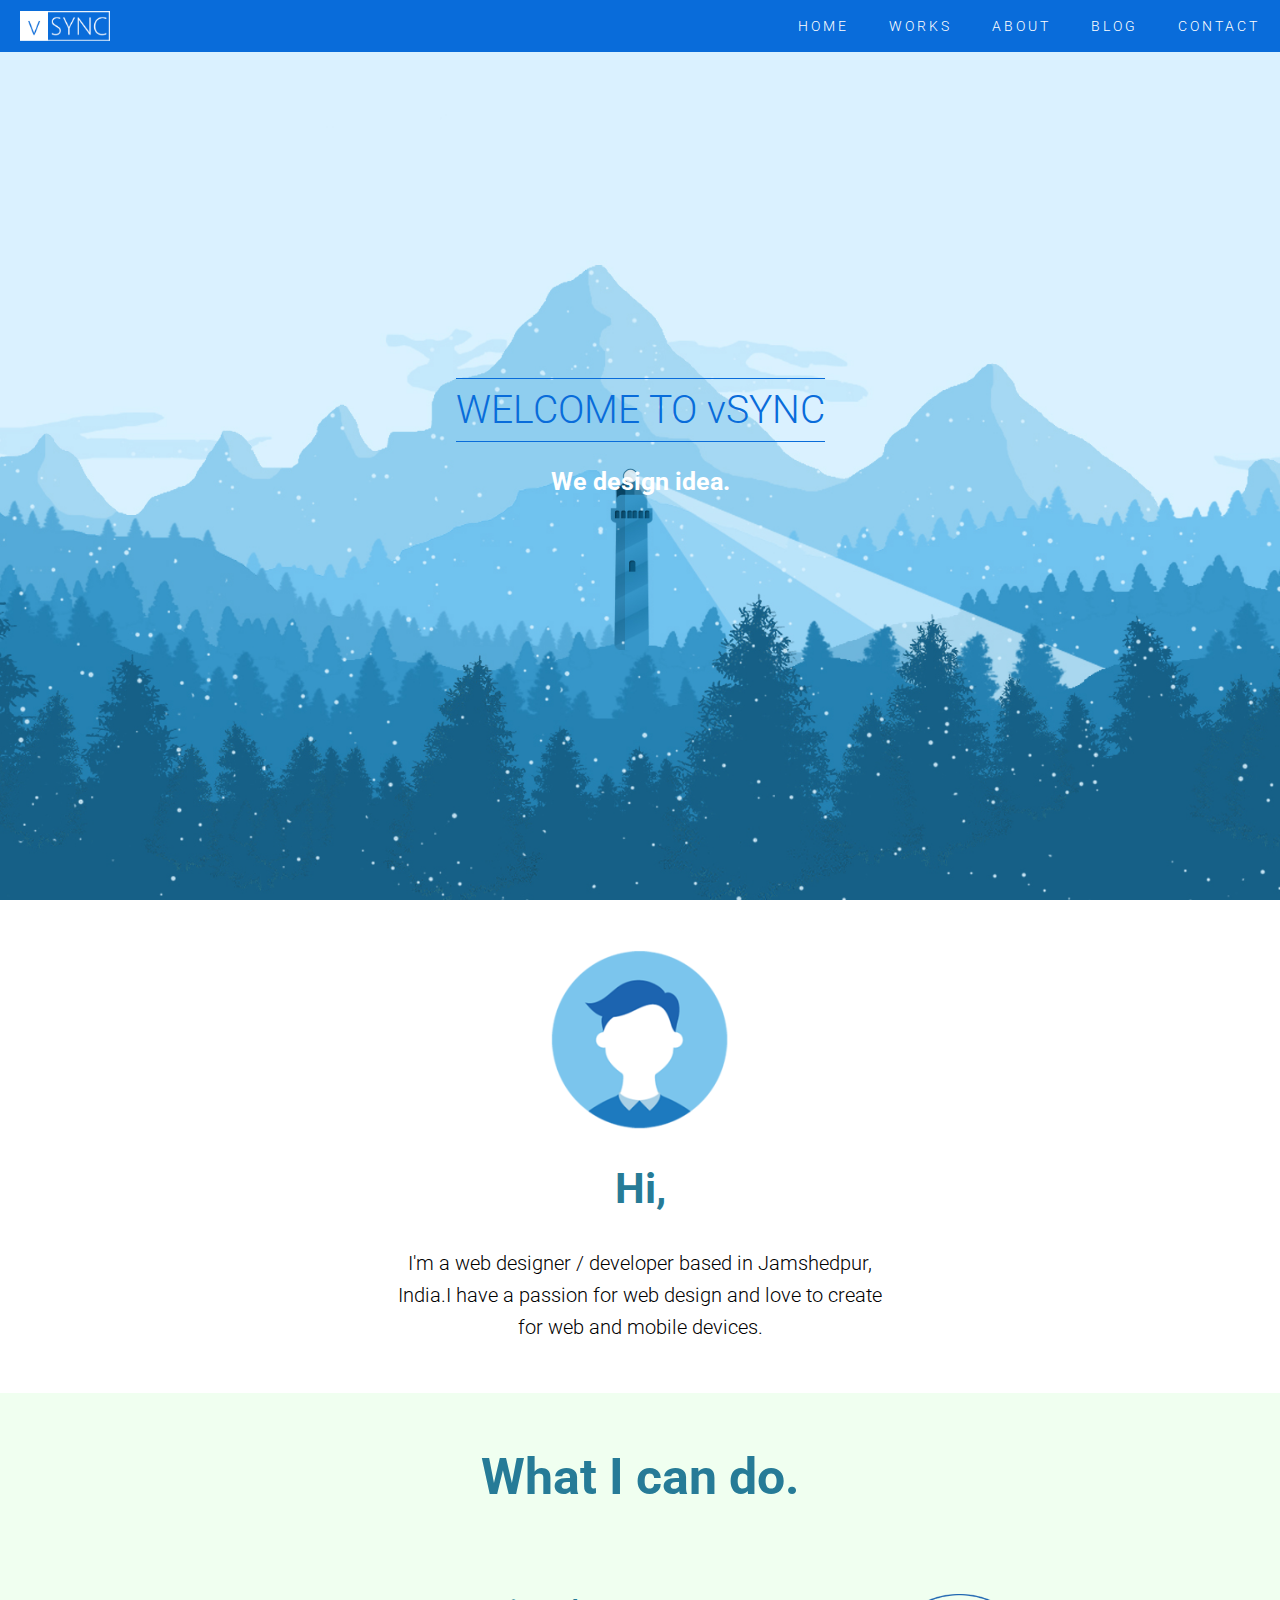
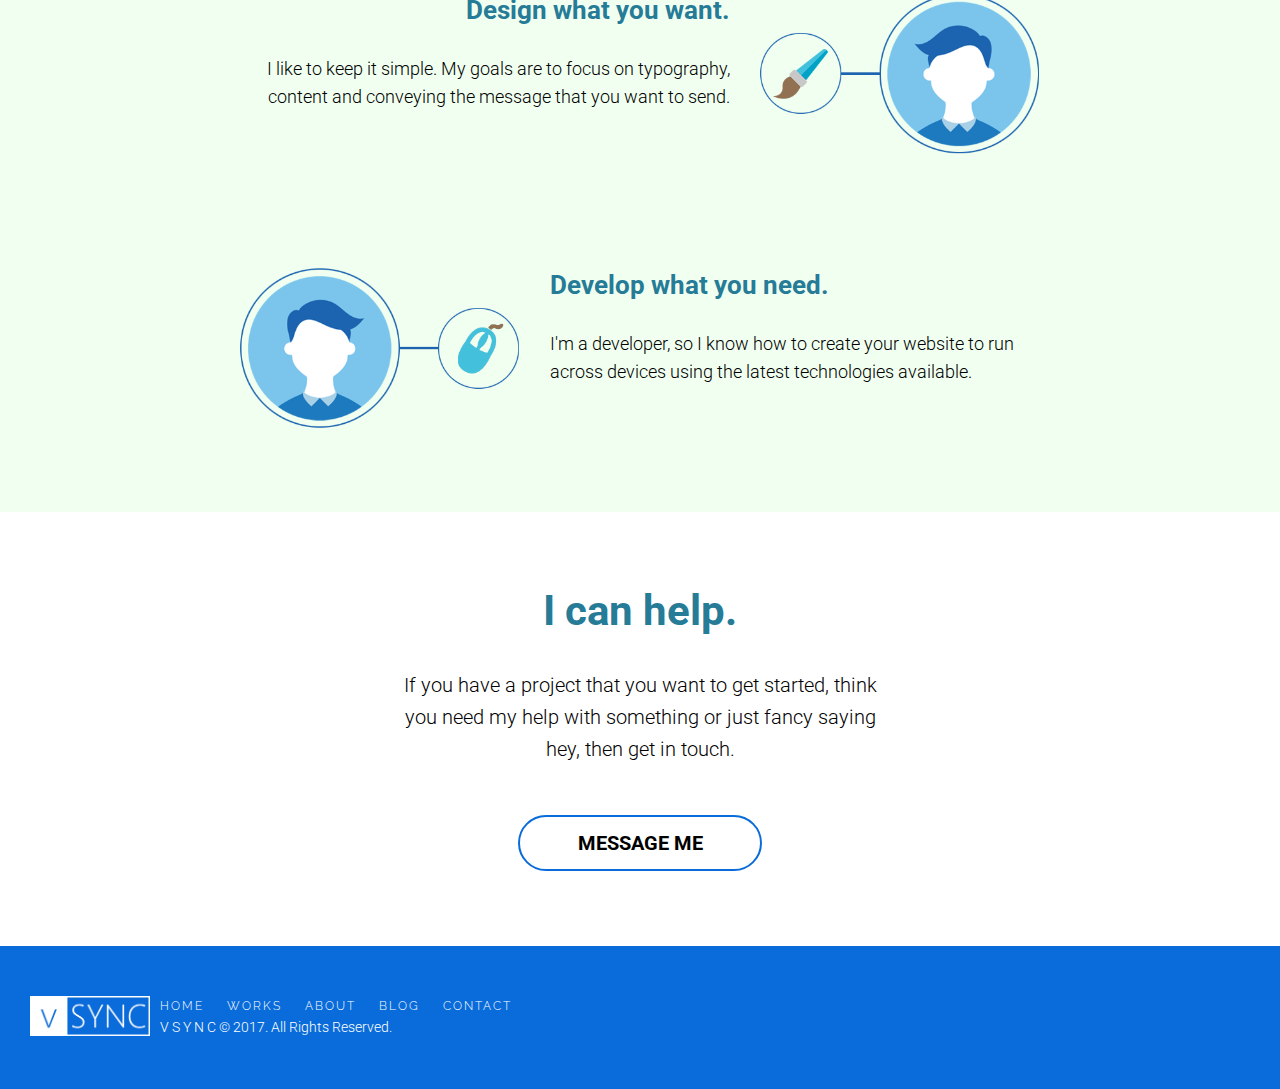
<file: index.html>
<!DOCTYPE html>
<html lang="en">

<head>
  <title>V S Y N C</title>
  <meta charset="utf-8">
  <meta name="viewport" content="width=device-width, initial-scale=1">
  <meta name="description" content="We design website.">
  <meta name="keywords" content="HTML,CSS,XML,JavaScript">
  <meta name="author" content="Vicky Sharma">
  <meta http-equiv="refresh" content="300">
  <link rel="shortcut icon" href="assets/img/favicons/favicon.ico">
  <link rel="stylesheet" href="assets/css/main.css" />
  <link rel="stylesheet" type="text/css" href="https://fonts.googleapis.com/css?family=Raleway:300|Roboto:100|Lato:300">
</head>

<body>
  <header>
    <div class="head-bars">
      <a href="index.html"><div class="logo"></div></a>
      <div class="mob-nav">
        <div class="mobile-nav-toggle">
          <span></span>
        </div>
      </div>
    </div>

    <nav class="hnav">
      <ul>
        <li><a href="contact.html">Contact</a></li>
        <li><a href="blog.html">Blog</a></li>
        <li><a href="#about">About</a></li>
        <li><a href="works.html">Works</a></li>
        <li><a href="#home">Home</a></li>
      </ul>
    </nav>

    <div class="mob-nav-wrap">
      <ul>
        <li><a href="#home">Home</a></li>
        <li><a href="works.html">Works</a></li>
        <li><a href="#about">About</a></li>
        <li><a href="blog.html">Blog</a></li>
        <li><a href="contact.html">Contact</a></li>
      </ul>
    </div>

  </header>

  <section class="sect sectOne" id="home">
    <p class="welcome-note">
				WELCOME TO vSYNC
			</p>
			<p class="welcome-quote">We design idea.</p>
	</section> 
  
  <section class="subsection">
    <div class="intro" id="about">
      <div class="avat"></div>
      <h2 class="hi">Hi,</h2>
      <p class="aboutme">I'm a web designer / developer based in Jamshedpur, India.I have a passion for web design and love to create for web and mobile devices.</p>
    </div>

    <div class="work-wrapper">
      <h3 class="work-head">What I can do.</h3>
      <div class="sec1">
        <div class="dev-avat"></div>
        <div class="dev-detail">
          <h3 style="color:#267b97">Design what you want.</h3>
          <p class="work-detail">I like to keep it simple. My goals are to focus on typography, content and conveying the message that you want to send.</p>
        </div>
      </div>

      <div class="separator"></div>
      
      <div class="sec2">
        <div class="des-avat"></div>
        <div class="des-detail">
          <h3 style="color:#267b97">Develop what you need.</h3>
          <p class="work-detail">I'm a developer, so I know how to create your website to run across devices using the latest technologies available.</p>
        </div>
      </div>
    </div>

    <div class="helpdesk">
      <h2 class="cont" style="color:#267b97">I can help.</h2>
      <p class="help-advice" style="color:#000;">If you have a project that you want to get started, think you need my help with something or just fancy saying hey, then get in touch.</p>
      <a href="mailto:vicky_sh.20@rediffmail.com"><div class="msg-button">Message Me</div></a>
    </div>
  </section>

  <footer>
    <div class="flockup">
      <a href="index.html"><div class="flogo" ></div></a>
      <div class="footer-wrap">
        <nav class="fnav">
          <a href="#home">Home</a>
          <a href="works.html">Works</a>
          <a href="#about">About</a>
          <a href="blog.html">Blog</a>
          <a href="contact.html">Contact</a>
        </nav>
        <p class="copyright">V S Y N C &copy; 2017. All Rights Reserved.</p>
      </div>
    </div>
  </footer>

  <script src="assets/js/jquery-2.1.4.min.js"></script>
  <script src="assets/js/main.js" type="text/javascript"></script>
</body>
</html>
</file>
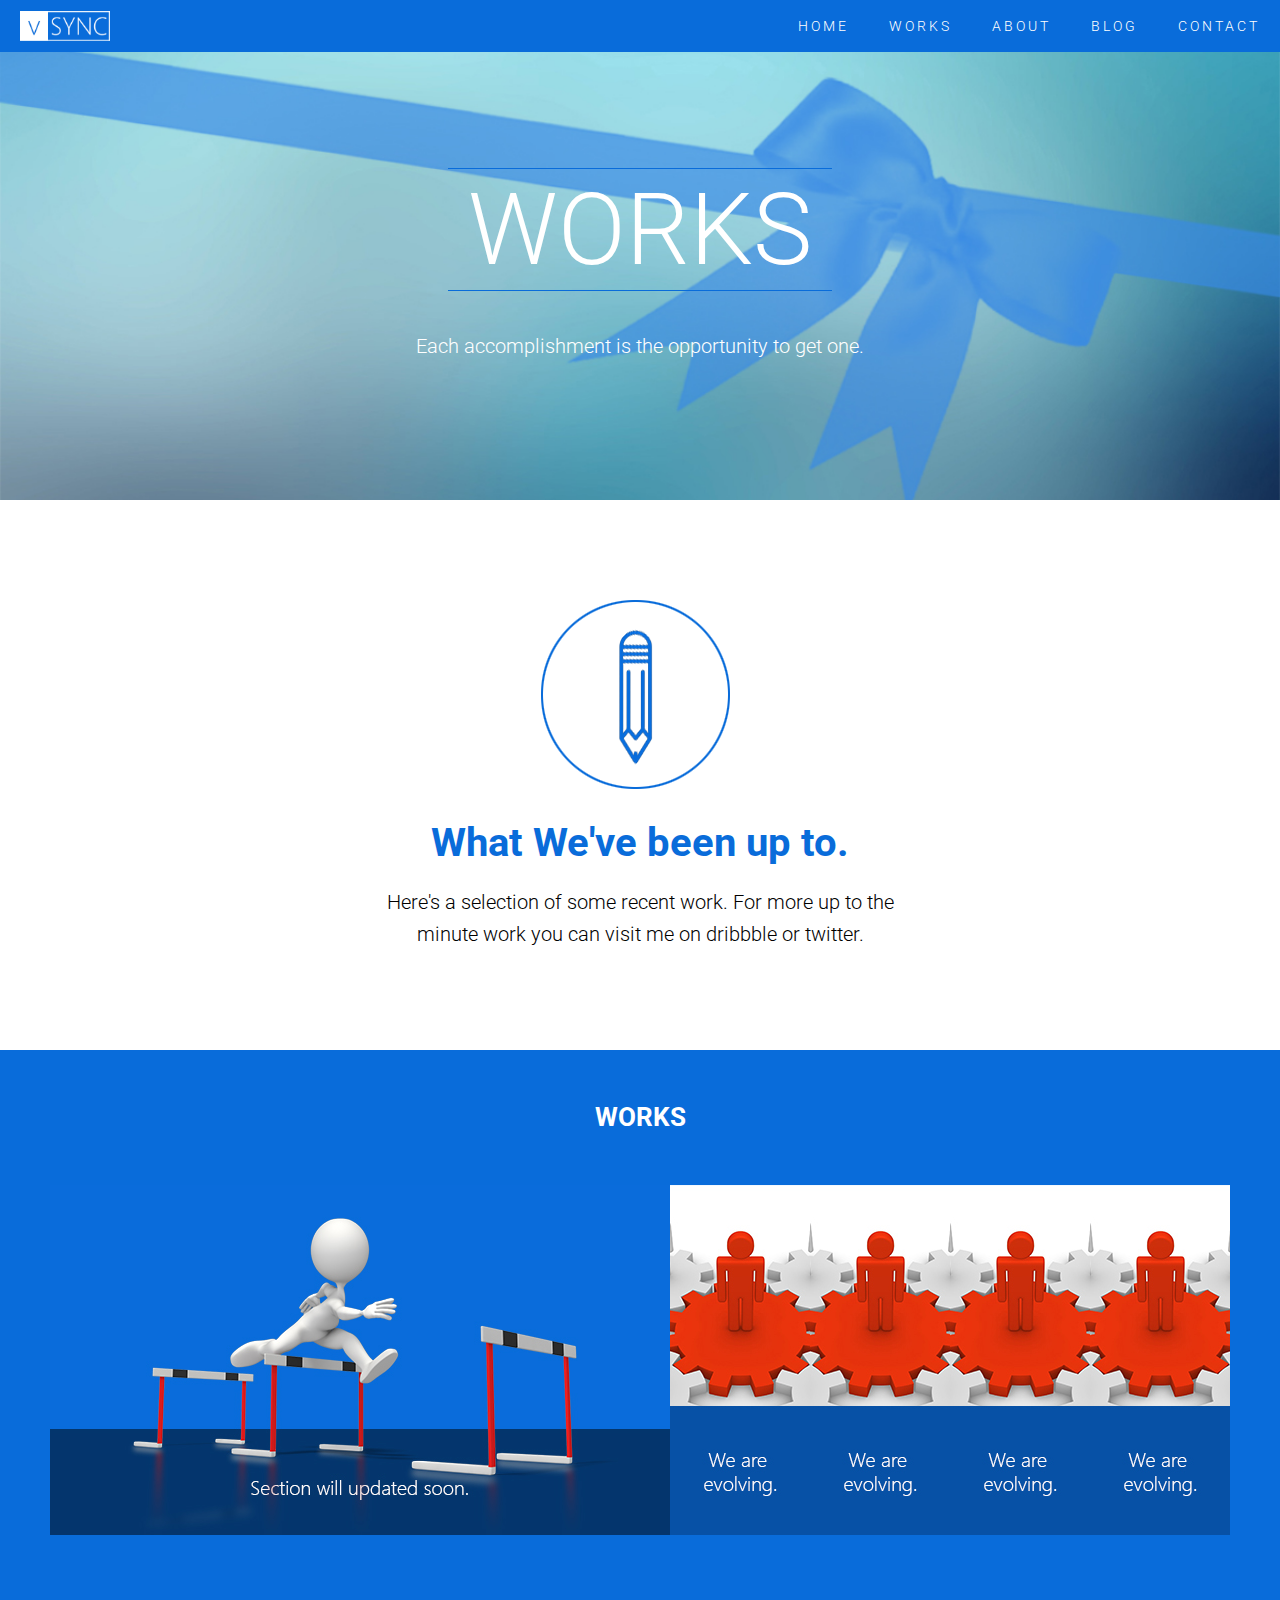
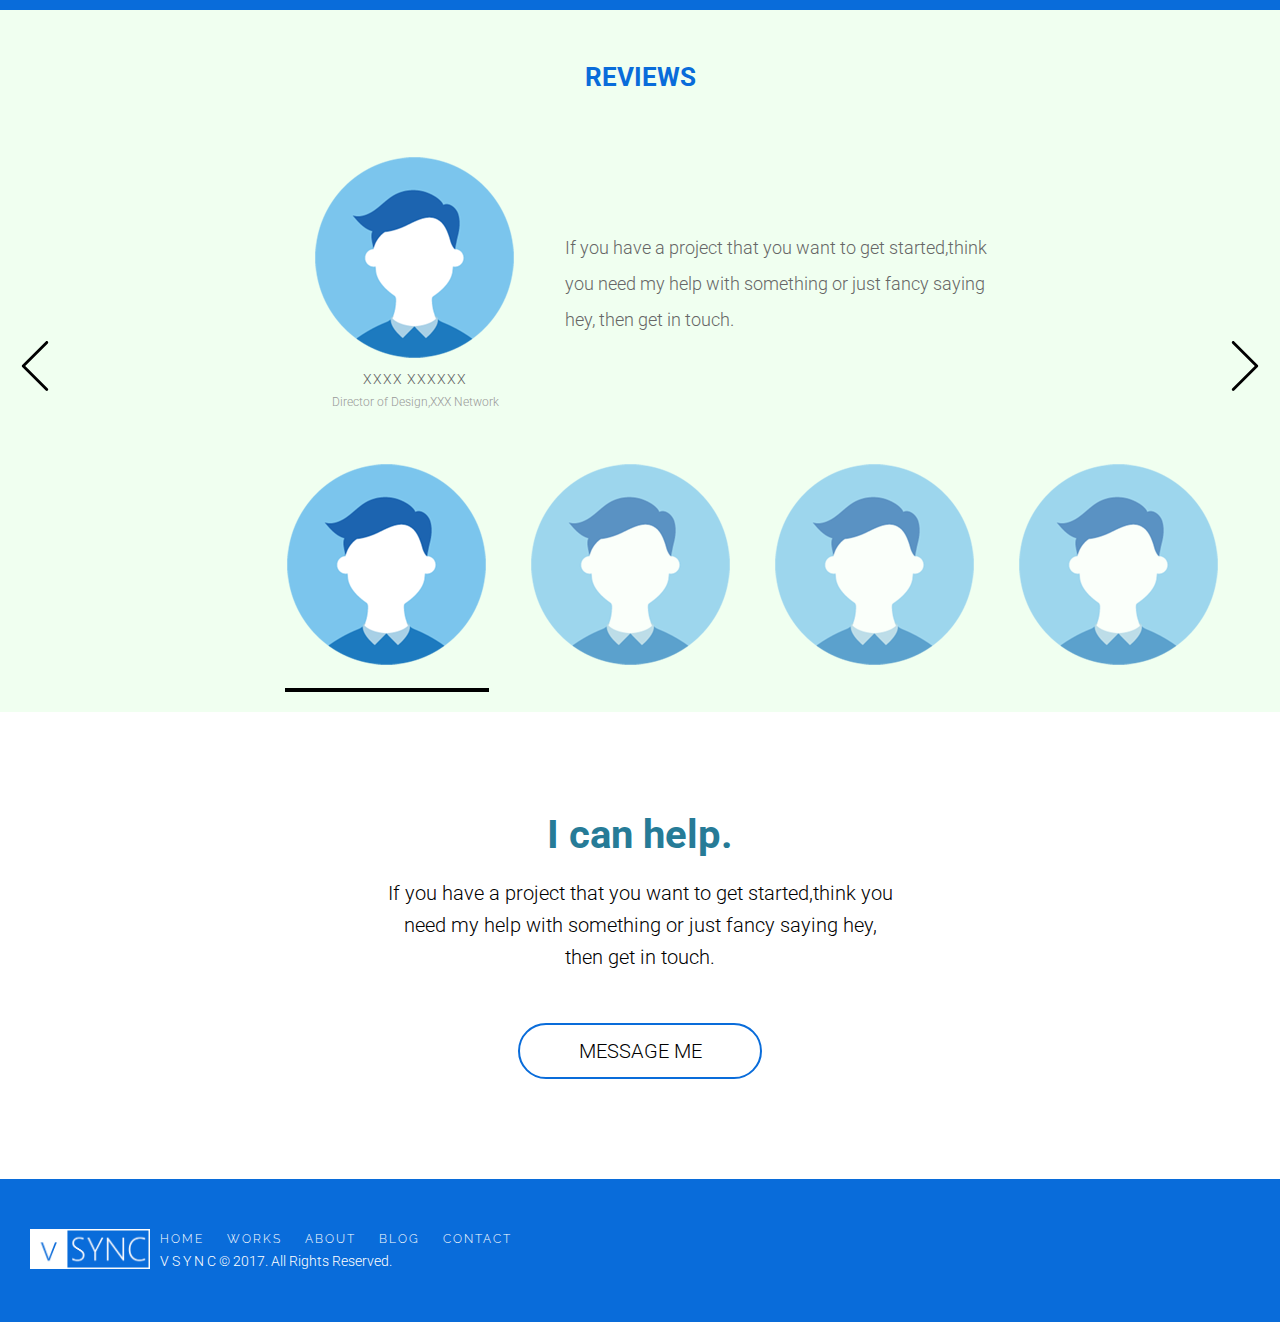
<file: works.html>
<!DOCTYPE html>
<html lang="en">

<head>
  <title>V S Y N C</title>
  <meta charset="utf-8">
  <meta name="viewport" content="width=device-width, initial-scale=1">
  <meta name="description" content="We design website.">
  <meta name="keywords" content="HTML,CSS,XML,JavaScript">
  <meta name="author" content="Vicky Sharma">
  <meta http-equiv="refresh" content="300">
  <link rel="shortcut icon" href="assets/img/favicons/favicon.ico" /> 
  <link rel="stylesheet" href="assets/css/works.css" />
  <link rel="stylesheet" href="https://fonts.googleapis.com/css?family=Raleway:300|Roboto:100|Lato:300" />
</head>

<body>
  <header>
    <div class="head-bars">
      <a href="http://www.vsync.in"><div class="logo"></div></a>
      <div class="mob-nav">
        <div class="mobile-nav-toggle">
          <span></span>
        </div>
      </div>
    </div>

    <nav class="hnav">
      <ul>
        <li><a href="contact.html">Contact</a></li>
        <li><a href="blog.html">Blog</a></li>
        <li><a href="index.html">About</a></li>
        <li><a href="#works">Works</a></li>
        <li><a href="http://www.vsync.in">Home</a></li>
      </ul>
    </nav>

    <div class="mob-nav-wrap">
      <ul>
        <li><a href="http://www.vsync.in">Home</a></li>
        <li><a href="#works">Works</a></li>
        <li><a href="index.html">About</a></li>
        <li><a href="blog.html">Blog</a></li>
        <li><a href="contact.html">Contact</a></li>
      </ul>
    </div>

  </header>

  <section class="mainland" id="works">
    <p class="welcome-note"><span class="bound">WORKS</span></p>
    <p class="subTitle">Each accomplishment is the opportunity to get one.</p>
  </section>

  <section class="work-upto">
    <div class="work-pencil"></div>
    <h2 class="work-title">What We've been up to.</h2>
    <p class="work-theo">Here's a selection of some recent work. For more up to the minute work you can visit me on dribbble or twitter. </p>
  </section>

  <section class="project-works">
      <h3 class="proj-head">WORKS</h3>
      <div class="accordion">
        <ul>
          <li class="item1 active"><a href=""></a></li>
          <li class="item2" data-src="assets/img/slide-img/picmain.jpg"><a href=""></a></li>
          <li class="item3" data-src="assets/img/slide-img/picmain.jpg"><a href=""></a></li>
          <li class="item4" data-src="assets/img/slide-img/picmain.jpg"><a href=""></a></li>
          <li class="item5" data-src="assets/img/slide-img/picmain.jpg"><a href=""></a></li>
        </ul>
      </div>
  </section>

  <section class="mob-project-work">
      <h3 id="work-head">WORKS</h3>
      <div class="mob-work-wrap">
        <div class="thumb-container">

          <a href="" class="thumb-unit" style="background-image: url(../assets/img/works/1.jpg);">
            <div class="thumb-overlay">
              <strong class="proj-name">Multi India</strong>
            </div>
          </a>

          <a href="" class="thumb-unit" style="background-image: url(../assets/img/works/2.jpg);">
            <div class="thumb-overlay">
              <strong class="proj-name">Multi India</strong>
            </div>
          </a>

          <a href="" class="thumb-unit" style="background-image: url(../assets/img/works/3.jpg);">
            <div class="thumb-overlay">
              <strong class="proj-name">Multi India</strong>
            </div>
          </a>

          <a href="" class="thumb-unit" style="background-image: url(../assets/img/works/4.jpg);">
            <div class="thumb-overlay">
              <strong class="proj-name">Multi India</strong>
            </div>
          </a>

          <a href="" class="thumb-unit" style="background-image: url(../assets/img/works/5.jpg);">
            <div class="thumb-overlay">
              <strong class="proj-name">Multi India</strong>
            </div>
          </a>

          <a href="" class="thumb-unit" style="background-image: url(../assets/img/works/6.jpg);">
            <div class="thumb-overlay">
              <strong class="proj-name">Multi India</strong>
            </div>
          </a>

          <a href="" class="thumb-unit" style="background-image: url(../assets/img/works/7.jpg);">
            <div class="thumb-overlay">
              <strong class="proj-name">Multi India</strong>
            </div>
          </a>

          <a href="" class="thumb-unit" style="background-image: url(../assets/img/works/8.jpg);">
            <div class="thumb-overlay">
              <strong class="proj-name">Multi India</strong>
            </div>
          </a>

        </div>   
      </div>
  </section>

  <section class="review-slide">
      <div class="review-lockup">
        <h3 id="works-review">Reviews</h3>
        
        <div class="clients-mobile-nav">
          <span></span>        
          <span></span>
          <span></span>
          <span></span>
        </div>

        <div class="client-controls">
          <div class="client-control-next"><img src="assets/img/svg/next.svg"></div>
          <div class="client-control-prev"><img src="assets/img/svg/prev.svg"></div>
        </div>

        <div class="clients-belt">
          <div class="client-unit">
            <div class="client-face">
              <img src="assets/img/ava.png" alt="client-face">
              <strong class="client-name">XXXX XXXXXX</strong>
              <en class="client-title">Director of Design,XXX Network</en>
            </div>
            <div class="client-content">
              If you have a project that you want to get started,think you need my help with something or just fancy saying hey, then get in touch.
            </div>
          </div>

          <div class="client-unit">
            <div class="client-face">
              <img src="assets/img/ava.png" alt="client-face">
              <strong class="client-name">XXXXXX XXXXX</strong>
              <en class="client-title">Director of Design,XXX Network</en>
            </div>
            <div class="client-content">
              If you have a project that you want to get started,think you need my help with something or just fancy saying    hey, then get in touch.
            </div>
          </div>
        
          <div class="client-unit">
            <div class="client-face">
              <img src="assets/img/ava.png" alt="client-face">
              <strong class="client-name">XXXXX XXXX</strong>
              <en class="client-title">Director of Design,XXX Network</en>
            </div>
            <div class="client-content">
              If you have a project that you want to get started,think you need my help with something or just fancy saying    hey, then get in touch.
            </div>
          </div>

          <div class="client-unit">
            <div class="client-face">
              <img src="assets/img/ava.png" alt="client-face">
              <strong class="client-name">XXX XXXXXX</strong>
              <en class="client-title">Director of Design,XXX Network</en>
            </div>
            <div class="client-content">
              If you have a project that you want to get started,think you need my help with something or just fancy saying    hey, then get in touch.
            </div>
          </div>
        </div>
      
        <div class="clients-logos">
          <img class="client-logo" src="assets/img/ava.png">
          <img class="client-logo" src="assets/img/ava.png">
          <img class="client-logo" src="assets/img/ava.png">
          <img class="client-logo" src="assets/img/ava.png">
        </div>
      </div>
  </section>

  <section class="help">
      <h2 class="cont" style="color:#267b97">I can help.</h2>
      <p class="help-advice" style="color:#000;">If you have a project that you want to get started,think you need my help with something or just fancy saying    hey, then get in touch.</p>
      <a href="mailto:vicky_sh.20@rediffmail.com"><div class="msg-button">Message Me</div></a>
  </section>

  <footer>
      <div class="flockup">
        <a href="http://www.vsync.in"><div class="flogo"></div></a>
        <div class="footer-wrap">
          <nav class="fnav">
            <a href="http://www.vsync.in">Home</a>
            <a href="#works">Works</a>
            <a href="index.html">About</a>
            <a href="blog.html">Blog</a>
            <a href="contact.html">Contact</a>
          </nav>
          <p class="copyright">V S Y N C &copy; 2017. All Rights Reserved.</p>
        </div>
      </div>
  </footer>

  <script src="assets/js/jquery-2.1.4.min.js" type="text/javascript"></script>
  <script src="assets/js/jquery.accordion.js" type="text/javascript"></script>
  <script src="assets/js/works.js" type="text/javascript"></script>
</body>

</html>
</file>
<file: assets/css/main.css>
/* */
@font-face {
  font-family: 'Fira Sans';
  font-style: normal;
  font-weight: 400;
  src: local("Fira Sans"), local("FiraSans-Regular"), url(http://fonts.gstatic.com/s/firasans/v5/EjsrzDkQUQCDwsBtLpcVQZBw1xU1rKptJj_0jans920.woff2) format("woff2");
  unicode-range: U+0000-00FF, U+0131, U+0152-0153, U+02C6, U+02DA, U+02DC, U+2000-206F, U+2074, U+20AC, U+2212, U+2215, U+E0FF, U+EFFD, U+F000;
}

@font-face {
  font-family: 'Fira Sans';
  font-style: normal;
  font-weight: 700;
  src: local("Fira Sans Bold"), local("FiraSans-Bold"), url(http://fonts.gstatic.com/s/firasans/v5/DugPdSljmOTocZOR2CItOhampu5_7CjHW5spxoeN3Vs.woff2) format("woff2");
  unicode-range: U+0000-00FF, U+0131, U+0152-0153, U+02C6, U+02DA, U+02DC, U+2000-206F, U+2074, U+20AC, U+2212, U+2215, U+E0FF, U+EFFD, U+F000;
}

@font-face {
  font-family: 'Fira Mono';
  font-style: normal;
  font-weight: 400;
  src: local("Fira Mono"), local("FiraMono"), url(http://fonts.gstatic.com/s/firamono/v3/SlRWfq1zeqXiYWAN-lnG-pBw1xU1rKptJj_0jans920.woff2) format("woff2");
  unicode-range: U+0000-00FF, U+0131, U+0152-0153, U+02C6, U+02DA, U+02DC, U+2000-206F, U+2074, U+20AC, U+2212, U+2215, U+E0FF, U+EFFD, U+F000;
}

/*! normalize.css v3.0.2 | MIT License | git.io/normalize */
/* line 3, E:/Vicky/myPage/third/3A/assets/scss/1-tools/_normalize.scss */
html {
  font-family: sans-serif;
  -ms-text-size-adjust: 100%;
  -webkit-text-size-adjust: 100%;
}

/* line 9, E:/Vicky/myPage/third/3A/assets/scss/1-tools/_normalize.scss */
body {
  margin: 0;
}

/* line 13, E:/Vicky/myPage/third/3A/assets/scss/1-tools/_normalize.scss */
article,
aside,
details,
figcaption,
figure,
footer,
header,
hgroup,
main,
menu,
nav,
section,
summary {
  display: block;
}

/* line 29, E:/Vicky/myPage/third/3A/assets/scss/1-tools/_normalize.scss */
audio,
canvas,
progress,
video {
  display: inline-block;
  vertical-align: baseline;
}

/* line 37, E:/Vicky/myPage/third/3A/assets/scss/1-tools/_normalize.scss */
audio:not([controls]) {
  display: none;
  height: 0;
}

/* line 42, E:/Vicky/myPage/third/3A/assets/scss/1-tools/_normalize.scss */
[hidden],
template {
  display: none;
}

/* line 47, E:/Vicky/myPage/third/3A/assets/scss/1-tools/_normalize.scss */
a {
  background-color: transparent;
}

/* line 51, E:/Vicky/myPage/third/3A/assets/scss/1-tools/_normalize.scss */
a:active,
a:hover {
  outline: 0;
}

/* line 56, E:/Vicky/myPage/third/3A/assets/scss/1-tools/_normalize.scss */
abbr[title] {
  border-bottom: 1px dotted;
}

/* line 60, E:/Vicky/myPage/third/3A/assets/scss/1-tools/_normalize.scss */
b,
strong {
  font-weight: bold;
}

/* line 65, E:/Vicky/myPage/third/3A/assets/scss/1-tools/_normalize.scss */
dfn {
  font-style: italic;
}

/* line 69, E:/Vicky/myPage/third/3A/assets/scss/1-tools/_normalize.scss */
h1 {
  font-size: 2em;
  margin: 0.67em 0;
}

/* line 74, E:/Vicky/myPage/third/3A/assets/scss/1-tools/_normalize.scss */
mark {
  background: #ff0;
  color: #000;
}

/* line 79, E:/Vicky/myPage/third/3A/assets/scss/1-tools/_normalize.scss */
small {
  font-size: 80%;
}

/* line 83, E:/Vicky/myPage/third/3A/assets/scss/1-tools/_normalize.scss */
sub,
sup {
  font-size: 75%;
  line-height: 0;
  position: relative;
  vertical-align: baseline;
}

/* line 91, E:/Vicky/myPage/third/3A/assets/scss/1-tools/_normalize.scss */
sup {
  top: -0.5em;
}

/* line 95, E:/Vicky/myPage/third/3A/assets/scss/1-tools/_normalize.scss */
sub {
  bottom: -0.25em;
}

/* line 99, E:/Vicky/myPage/third/3A/assets/scss/1-tools/_normalize.scss */
img {
  border: 0;
}

/* line 103, E:/Vicky/myPage/third/3A/assets/scss/1-tools/_normalize.scss */
svg:not(:root) {
  overflow: hidden;
}

/* line 107, E:/Vicky/myPage/third/3A/assets/scss/1-tools/_normalize.scss */
figure {
  margin: 1em 40px;
}

/* line 111, E:/Vicky/myPage/third/3A/assets/scss/1-tools/_normalize.scss */
hr {
  -moz-box-sizing: content-box;
  box-sizing: content-box;
  height: 0;
}

/* line 117, E:/Vicky/myPage/third/3A/assets/scss/1-tools/_normalize.scss */
pre {
  overflow: auto;
}

/* line 121, E:/Vicky/myPage/third/3A/assets/scss/1-tools/_normalize.scss */
code,
kbd,
pre,
samp {
  font-family: monospace, monospace;
  font-size: 1em;
}

/* line 129, E:/Vicky/myPage/third/3A/assets/scss/1-tools/_normalize.scss */
button,
input,
optgroup,
select,
textarea {
  color: inherit;
  font: inherit;
  margin: 0;
}

/* line 139, E:/Vicky/myPage/third/3A/assets/scss/1-tools/_normalize.scss */
button {
  overflow: visible;
}

/* line 143, E:/Vicky/myPage/third/3A/assets/scss/1-tools/_normalize.scss */
button,
select {
  text-transform: none;
}

/* line 148, E:/Vicky/myPage/third/3A/assets/scss/1-tools/_normalize.scss */
button,
html input[type="button"],
input[type="reset"],
input[type="submit"] {
  -webkit-appearance: button;
  cursor: pointer;
}

/* line 156, E:/Vicky/myPage/third/3A/assets/scss/1-tools/_normalize.scss */
button[disabled],
html input[disabled] {
  cursor: default;
}

/* line 161, E:/Vicky/myPage/third/3A/assets/scss/1-tools/_normalize.scss */
button::-moz-focus-inner,
input::-moz-focus-inner {
  border: 0;
  padding: 0;
}

/* line 167, E:/Vicky/myPage/third/3A/assets/scss/1-tools/_normalize.scss */
input {
  line-height: normal;
}

/* line 171, E:/Vicky/myPage/third/3A/assets/scss/1-tools/_normalize.scss */
input[type="checkbox"],
input[type="radio"] {
  box-sizing: border-box;
  padding: 0;
}

/* line 177, E:/Vicky/myPage/third/3A/assets/scss/1-tools/_normalize.scss */
input[type="number"]::-webkit-inner-spin-button,
input[type="number"]::-webkit-outer-spin-button {
  height: auto;
}

/* line 182, E:/Vicky/myPage/third/3A/assets/scss/1-tools/_normalize.scss */
input[type="search"] {
  -webkit-appearance: textfield;
  -moz-box-sizing: content-box;
  -webkit-box-sizing: content-box;
  box-sizing: content-box;
}

/* line 189, E:/Vicky/myPage/third/3A/assets/scss/1-tools/_normalize.scss */
input[type="search"]::-webkit-search-cancel-button,
input[type="search"]::-webkit-search-decoration {
  -webkit-appearance: none;
}

/* line 194, E:/Vicky/myPage/third/3A/assets/scss/1-tools/_normalize.scss */
fieldset {
  border: 1px solid #c0c0c0;
  margin: 0 2px;
  padding: 0.35em 0.625em 0.75em;
}

/* line 200, E:/Vicky/myPage/third/3A/assets/scss/1-tools/_normalize.scss */
legend {
  border: 0;
  padding: 0;
}

/* line 205, E:/Vicky/myPage/third/3A/assets/scss/1-tools/_normalize.scss */
textarea {
  overflow: auto;
}

/* line 209, E:/Vicky/myPage/third/3A/assets/scss/1-tools/_normalize.scss */
optgroup {
  font-weight: bold;
}

/* line 213, E:/Vicky/myPage/third/3A/assets/scss/1-tools/_normalize.scss */
table {
  border-collapse: collapse;
  border-spacing: 0;
}

/* line 218, E:/Vicky/myPage/third/3A/assets/scss/1-tools/_normalize.scss */
td,
th {
  padding: 0;
}

/* line 1, E:/Vicky/myPage/third/3A/assets/scss/2-basics/_body-element.sass */
body {
  background-color: white;
  font-size: 14px;
  line-height: 1.6;
  font-family: 'Fira Sans', sans-serif;
  color: #666;
  -webkit-font-smoothing: antialiased;
  -webkit-text-size-adjust: 100%;
}

/* line 1, E:/Vicky/myPage/third/3A/assets/scss/2-basics/_selection-colors.sass */
::selection {
  background: #FFF498;
}

/* line 4, E:/Vicky/myPage/third/3A/assets/scss/2-basics/_selection-colors.sass */
::-moz-selection {
  background: #FFF498;
}

/* line 7, E:/Vicky/myPage/third/3A/assets/scss/2-basics/_selection-colors.sass */
img::selection {
  background: transparent;
}

/* line 10, E:/Vicky/myPage/third/3A/assets/scss/2-basics/_selection-colors.sass */
img::-moz-selection {
  background: transparent;
}

/* line 13, E:/Vicky/myPage/third/3A/assets/scss/2-basics/_selection-colors.sass */
body {
  -webkit-tap-highlight-color: #FFF498;
}

/* line 1, E:/Vicky/myPage/third/3A/assets/scss/2-basics/_links.sass */
a {
  color: #0074D9;
  text-decoration: none;
  outline: 0;
}

/* line 6, E:/Vicky/myPage/third/3A/assets/scss/2-basics/_links.sass */
a:hover, a:focus {
  color: #40a6ff;
}

/* line 3, E:/Vicky/myPage/third/3A/assets/scss/2-basics/_typography.sass */
.gigantic, .huge, .large, .bigger, .big,
h1, h2, h3, h4, h5, h6 {
  color: #222;
  font-weight: bold;
}

/* line 8, E:/Vicky/myPage/third/3A/assets/scss/2-basics/_typography.sass */
.gigantic {
  font-size: 110px;
  line-height: 1.09;
  letter-spacing: -2px;
}

/* line 13, E:/Vicky/myPage/third/3A/assets/scss/2-basics/_typography.sass */
.huge, h1 {
  font-size: 68px;
  line-height: 1.05;
  letter-spacing: -1px;
}

/* line 18, E:/Vicky/myPage/third/3A/assets/scss/2-basics/_typography.sass */
.large, h2 {
  font-size: 42px;
  line-height: 1.14;
}

/* line 22, E:/Vicky/myPage/third/3A/assets/scss/2-basics/_typography.sass */
.bigger, h3 {
  font-size: 26px;
  line-height: 1.38;
}

/* line 26, E:/Vicky/myPage/third/3A/assets/scss/2-basics/_typography.sass */
.big, h4 {
  font-size: 22px;
  line-height: 1.38;
}

/* line 30, E:/Vicky/myPage/third/3A/assets/scss/2-basics/_typography.sass */
.small, small {
  font-size: 10px;
  line-height: 1.2;
}

/* line 37, E:/Vicky/myPage/third/3A/assets/scss/2-basics/_typography.sass */
p {
  margin: 0 0 20px 0;
}

/* line 40, E:/Vicky/myPage/third/3A/assets/scss/2-basics/_typography.sass */
em {
  font-style: italic;
}

/* line 43, E:/Vicky/myPage/third/3A/assets/scss/2-basics/_typography.sass */
strong {
  font-weight: bold;
}

/* line 46, E:/Vicky/myPage/third/3A/assets/scss/2-basics/_typography.sass */
hr {
  border: solid #ddd;
  border-width: 1px 0 0;
  clear: both;
  margin: 10px 0 30px;
  height: 0;
}

/* line 1, E:/Vicky/myPage/third/3A/assets/scss/2-basics/_example-buttons.sass */
.button,
button,
input[type="submit"],
input[type="reset"],
input[type="button"] {
  display: inline-block;
  height: 38px;
  padding: 0 30px;
  color: #555;
  text-align: center;
  font-size: 11px;
  font-weight: 600;
  line-height: 38px;
  letter-spacing: .1rem;
  text-transform: uppercase;
  text-decoration: none;
  white-space: nowrap;
  background-color: transparent;
  border-radius: 4px;
  border: 1px solid #bbb;
  cursor: pointer;
  box-sizing: border-box;
}

/* line 24, E:/Vicky/myPage/third/3A/assets/scss/2-basics/_example-buttons.sass */
.button:hover, .button:active, .button:focus,
button:hover,
button:active,
button:focus,
input[type="submit"]:hover,
input[type="submit"]:active,
input[type="submit"]:focus,
input[type="reset"]:hover,
input[type="reset"]:active,
input[type="reset"]:focus,
input[type="button"]:hover,
input[type="button"]:active,
input[type="button"]:focus {
  color: #333;
  border-color: #888;
  outline: 0;
}

/* line 2, E:/Vicky/myPage/third/3A/assets/scss/3-modules/_example-module-name-lockup.sass */
.name-lockup {
  display: -webkit-inline-box;
  display: -webkit-inline-flex;
  display: -ms-inline-flexbox;
  display: inline-flex;
  -webkit-box-align: center;
  -webkit-align-items: center;
  -ms-flex-align: center;
  align-items: center;
}

/* line 13, E:/Vicky/myPage/third/3A/assets/scss/3-modules/_example-module-name-lockup.sass */
.avatar {
  width: 80px;
  height: 80px;
  border-radius: 50%;
  margin-right: 10px;
  -webkit-flex-shrink: 0;
  -ms-flex-negative: 0;
  flex-shrink: 0;
}

/* line 1, E:/Vicky/myPage/third/3A/assets/scss/3-modules/_example-fork-tag.sass */
.fork-tag {
  position: absolute;
  top: 10px;
  right: -10px;
  background: #0074D9;
  color: white;
  padding: 2px 6px;
  transition: all 0.3s ease-in-out;
  transform-origin: top right;
}

/* line 11, E:/Vicky/myPage/third/3A/assets/scss/3-modules/_example-fork-tag.sass */
.fork-tag:hover {
  color: white;
  animation: wiggle 0.4s linear 1;
}

@keyframes wiggle {
  0% {
    transform: rotate(0deg);
  }
  20% {
    transform: rotate(8deg);
  }
  50% {
    transform: rotate(-8deg);
  }
  80% {
    transform: rotate(8deg);
  }
  100% {
    transform: rotate(0deg);
  }
}

/* line 1, E:/Vicky/myPage/third/3A/assets/scss/3-modules/_example-flex-video.sass */
.flex-video {
  height: 0;
  margin-bottom: 0.88889rem;
  overflow: hidden;
  padding-bottom: 56%;
  position: relative;
}

/* line 8, E:/Vicky/myPage/third/3A/assets/scss/3-modules/_example-flex-video.sass */
.flex-video iframe,
.flex-video object,
.flex-video embed,
.flex-video video {
  height: 100%;
  position: absolute;
  top: 0;
  width: 100%;
  left: 0;
}

/* line 2, E:/Vicky/myPage/third/3A/assets/scss/4-pages/_header.saas */
html, body {
  height: 100%;
}

/* line 5, E:/Vicky/myPage/third/3A/assets/scss/4-pages/_header.saas */
body {
  font-family: 'Roboto', Lato;
  font-weight: 300;
}

/* line 10, E:/Vicky/myPage/third/3A/assets/scss/4-pages/_header.saas */
.logo {
  height: 30px;
  width: 100px;
  background: url("../img/mylogo.png");
  background-size: contain;
  background-repeat: no-repeat;
  margin: 11px 0 7px 20px;
  float: left;
  position: fixed;
  z-index: 98;
}

/* line 21, E:/Vicky/myPage/third/3A/assets/scss/4-pages/_header.saas */
.head-bars {
  top: 0;
  left: 0;
  position: fixed;
  background: #096cda;
  width: 100%;
  z-index: 99;
}

/* line 30, E:/Vicky/myPage/third/3A/assets/scss/4-pages/_header.saas */
.hnav ul {
  margin: 0;
  overflow: hidden;
  background: #096cda;
  list-style: none;
}

/* line 36, E:/Vicky/myPage/third/3A/assets/scss/4-pages/_header.saas */
.hnav ul li {
  float: right;
}

/* line 39, E:/Vicky/myPage/third/3A/assets/scss/4-pages/_header.saas */
.hnav ul li a {
  display: block;
  text-align: center;
  color: #fff;
  font-size: 14px;
  padding: 15px 20px;
  letter-spacing: 3px;
  text-transform: uppercase;
}

/* line 48, E:/Vicky/myPage/third/3A/assets/scss/4-pages/_header.saas */
.hnav {
  position: fixed;
  width: 100%;
  z-index: 97;
}

/* line 53, E:/Vicky/myPage/third/3A/assets/scss/4-pages/_header.saas */
li a:hover {
  background: #0b7fff;
  transition: all 0.5s ease-in-out;
}

/* line 59, E:/Vicky/myPage/third/3A/assets/scss/4-pages/_header.saas */
.mob-nav-wrap {
  display: none;
  position: fixed;
  width: 100%;
  opacity: 0.8;
  z-index: 90;
  background: #096cda;
  transform: translateY(-125%);
  transition: all 0.5s ease-in-out;
}

/* line 69, E:/Vicky/myPage/third/3A/assets/scss/4-pages/_header.saas */
.mob-nav-wrap ul {
  list-style: none;
  margin: 0;
  padding: 0;
}

/* line 74, E:/Vicky/myPage/third/3A/assets/scss/4-pages/_header.saas */
.mob-nav-wrap ul li {
  float: none;
  margin: 0 auto;
}

/* line 78, E:/Vicky/myPage/third/3A/assets/scss/4-pages/_header.saas */
.mob-nav-wrap ul li a {
  display: block;
  text-align: center;
  color: #fff;
  font-size: 12px;
  padding: 15px 20px;
  text-transform: uppercase;
}

/* line 86, E:/Vicky/myPage/third/3A/assets/scss/4-pages/_header.saas */
.mob-nav-wrap ul li a:hover {
  transition: all 0.5s ease-in-out;
}

/* line 91, E:/Vicky/myPage/third/3A/assets/scss/4-pages/_header.saas */
.mob-nav {
  display: none;
  float: right;
}

/* line 95, E:/Vicky/myPage/third/3A/assets/scss/4-pages/_header.saas */
.mobile-nav-toggle {
  width: 30px;
  height: 30px;
  display: flex;
  align-items: center;
  cursor: pointer;
}

/* line 102, E:/Vicky/myPage/third/3A/assets/scss/4-pages/_header.saas */
.mobile-nav-toggle span,
.mobile-nav-toggle span:before,
.mobile-nav-toggle span:after {
  content: "";
  display: block;
  height: 2px;
  width: 100%;
  background: #000;
  position: relative;
  transition: all 0.5s ease-in-out;
}

/* line 113, E:/Vicky/myPage/third/3A/assets/scss/4-pages/_header.saas */
.mobile-nav-toggle span:before {
  top: 10px;
}

/* line 116, E:/Vicky/myPage/third/3A/assets/scss/4-pages/_header.saas */
.mobile-nav-toggle span:after {
  top: -12px;
}

/* line 119, E:/Vicky/myPage/third/3A/assets/scss/4-pages/_header.saas */
.mobile-nav-toggle.is-open span {
  background: transparent;
}

/* line 122, E:/Vicky/myPage/third/3A/assets/scss/4-pages/_header.saas */
.mobile-nav-toggle.is-open span:before,
.mobile-nav-toggle.is-open span:after {
  transform-origin: center;
  transform: rotate(45deg);
  top: 0;
}

/* line 128, E:/Vicky/myPage/third/3A/assets/scss/4-pages/_header.saas */
.mobile-nav-toggle.is-open span:before {
  transform: rotate(-45deg);
}

@media (max-width: 560px) {
  /* line 134, E:/Vicky/myPage/third/3A/assets/scss/4-pages/_header.saas */
  .hnav ul li {
    float: none;
    display: none;
  }
  /* line 137, E:/Vicky/myPage/third/3A/assets/scss/4-pages/_header.saas */
  .mob-nav {
    display: block;
    margin: 13px 20px 7px 0;
  }
  /* line 140, E:/Vicky/myPage/third/3A/assets/scss/4-pages/_header.saas */
  .mob-nav-wrap.is-open {
    display: block;
    transform: translateY(20%);
  }
}

/* line 2, E:/Vicky/myPage/third/3A/assets/scss/4-pages/_mainland.saas */
.sect {
  height: 100%;
  background-size: cover;
  background-repeat: no-repeat;
  background-attachment: fixed;
  background-position: center center;
  display: flex;
  flex-direction: column;
  justify-content: center;
  align-items: center;
}

/* line 13, E:/Vicky/myPage/third/3A/assets/scss/4-pages/_mainland.saas */
.welcome-note {
  text-align: center;
  font-size: 60px;
  color: #096cda;
  border-top: 1px solid #096cda;
  border-bottom: 1px solid #096cda;
}

/* line 20, E:/Vicky/myPage/third/3A/assets/scss/4-pages/_mainland.saas */
.welcome-quote {
  font-size: 25px;
  color: #fff;
  font-weight: 700;
}

/* line 25, E:/Vicky/myPage/third/3A/assets/scss/4-pages/_mainland.saas */
.subsection {
  background-color: #fff;
}

/* line 28, E:/Vicky/myPage/third/3A/assets/scss/4-pages/_mainland.saas */
.sectOne {
  background-image: url("../img/bgimg4.jpg");
}

/* line 1, E:/Vicky/myPage/third/3A/assets/scss/4-pages/_userface.saas */
.intro {
  max-width: 500px;
  margin: 50px auto;
}

/* line 5, E:/Vicky/myPage/third/3A/assets/scss/4-pages/_userface.saas */
.avat {
  background: url("../img/ava.png");
  background-size: cover;
  background-repeat: no-repeat;
  height: 180px;
  width: 180px;
  margin: 0 auto;
}

/* line 13, E:/Vicky/myPage/third/3A/assets/scss/4-pages/_userface.saas */
.hi {
  text-align: center;
  color: #267b97;
  font-size: 50px;
}

/* line 18, E:/Vicky/myPage/third/3A/assets/scss/4-pages/_userface.saas */
.aboutme {
  text-align: center;
  font-size: 20px;
  color: #000;
}

/* line 1, E:/Vicky/myPage/third/3A/assets/scss/4-pages/_work.saas */
.work-wrapper {
  background: honeydew;
}

/* line 4, E:/Vicky/myPage/third/3A/assets/scss/4-pages/_work.saas */
.work-head {
  text-align: center;
  padding-top: 50px;
  color: #267b97;
  font-size: 50px;
}

/* line 10, E:/Vicky/myPage/third/3A/assets/scss/4-pages/_work.saas */
.sec1 {
  max-width: 820px;
  padding: 25px 0;
  margin: 0 auto;
  display: flex;
}

/* line 16, E:/Vicky/myPage/third/3A/assets/scss/4-pages/_work.saas */
.dev-detail {
  order: 1;
  max-width: 500px;
  text-align: right;
  color: #000;
  margin: -20px 20px 0 0;
}

/* line 23, E:/Vicky/myPage/third/3A/assets/scss/4-pages/_work.saas */
.work-detail {
  font-size: 10px;
  color: #000;
}

/* line 27, E:/Vicky/myPage/third/3A/assets/scss/4-pages/_work.saas */
.dev-avat {
  background: url(../img/design.png);
  width: 300px;
  height: 200px;
  background-size: contain;
  background-repeat: no-repeat;
  order: 2;
}

/* line 36, E:/Vicky/myPage/third/3A/assets/scss/4-pages/_work.saas */
.sec2 {
  padding: 50px 0;
  max-width: 820px;
  margin: 0 auto;
  display: flex;
}

/* line 42, E:/Vicky/myPage/third/3A/assets/scss/4-pages/_work.saas */
.des-detail {
  order: 2;
  max-width: 500px;
  text-align: left;
  color: #000;
  margin: -20px 0 0 20px;
}

/* line 49, E:/Vicky/myPage/third/3A/assets/scss/4-pages/_work.saas */
.des-avat {
  background: url(../img/develop.png);
  width: 300px;
  height: 200px;
  background-size: contain;
  background-repeat: no-repeat;
  order: 1;
}

/* line 57, E:/Vicky/myPage/third/3A/assets/scss/4-pages/_work.saas */
.separator {
  margin: 10px auto;
  border-left: 2px solid #096cda;
  height: 370px;
  display: none;
}

@media (max-width: 1000px) {
  /* line 65, E:/Vicky/myPage/third/3A/assets/scss/4-pages/_work.saas */
  .sec1, .sec2 {
    display: block;
  }
  /* line 67, E:/Vicky/myPage/third/3A/assets/scss/4-pages/_work.saas */
  .dev-avat, .des-avat {
    width: 250px;
    height: 300px;
    background-size: contain;
    background-repeat: no-repeat;
    position: center center;
    margin: 0 auto;
  }
  /* line 74, E:/Vicky/myPage/third/3A/assets/scss/4-pages/_work.saas */
  .dev-detail, .des-detail {
    text-align: center;
    margin: -150px auto 0;
  }
  /* line 77, E:/Vicky/myPage/third/3A/assets/scss/4-pages/_work.saas */
  .separator {
    display: block;
    border-bottom: 1px solid #096cda;
    width: 75%;
    height: 0px;
  }
}

@media (max-width: 545px) {
  /* line 85, E:/Vicky/myPage/third/3A/assets/scss/4-pages/_work.saas */
  .aboutme, .work-detail, .help-advice {
    margin: 0 20px;
  }
}

/* line 1, E:/Vicky/myPage/third/3A/assets/scss/4-pages/_help.saas */
.helpdesk {
  max-width: 500px;
  margin: 75px auto;
}

/* line 5, E:/Vicky/myPage/third/3A/assets/scss/4-pages/_help.saas */
.cont, .help-advice {
  text-align: center;
}

/* line 8, E:/Vicky/myPage/third/3A/assets/scss/4-pages/_help.saas */
.cont {
  font-size: 40px;
}

/* line 11, E:/Vicky/myPage/third/3A/assets/scss/4-pages/_help.saas */
.help-advice {
  font-size: 20px;
  color: #000;
}

/* line 15, E:/Vicky/myPage/third/3A/assets/scss/4-pages/_help.saas */
.msg-button {
  background: #fff;
  border: 2px solid #096cda;
  border-radius: 50px;
  color: #000;
  font-weight: bold;
  text-align: center;
  font-size: 20px;
  padding: 10px 10px;
  width: 220px;
  text-transform: uppercase;
  margin: 50px auto;
}

/* line 28, E:/Vicky/myPage/third/3A/assets/scss/4-pages/_help.saas */
.msg-button:hover {
  background: #096cda;
  color: #fff;
  transition: all 0.5s ease-in-out;
}

/* line 33, E:/Vicky/myPage/third/3A/assets/scss/4-pages/_help.saas */
.msg-button:hover a {
  color: #fff;
}

/* line 1, E:/Vicky/myPage/third/3A/assets/scss/4-pages/_footer.saas */
.flockup {
  background: #096cda;
  padding: 50px 0 30px 30px;
  display: flex;
}

/* line 6, E:/Vicky/myPage/third/3A/assets/scss/4-pages/_footer.saas */
.footer-wrap {
  margin-top: -2px;
}

/* line 9, E:/Vicky/myPage/third/3A/assets/scss/4-pages/_footer.saas */
.flogo {
  height: 40px;
  width: 120px;
  background: url("../img/mylogo.png");
  background-size: contain;
  background-repeat: no-repeat;
}

/* line 16, E:/Vicky/myPage/third/3A/assets/scss/4-pages/_footer.saas */
.fnav {
  margin-left: 10px;
}

/* line 19, E:/Vicky/myPage/third/3A/assets/scss/4-pages/_footer.saas */
.copyright {
  margin-left: 10px;
  color: #fff;
}

/* line 23, E:/Vicky/myPage/third/3A/assets/scss/4-pages/_footer.saas */
.fnav a {
  display: inline-block;
  margin-right: 20px;
  text-transform: uppercase;
  font-size: 12px;
  color: #fff;
  letter-spacing: 2px;
  font-family: 'Raleway';
}

/* line 32, E:/Vicky/myPage/third/3A/assets/scss/4-pages/_footer.saas */
.fnav a:hover {
  opacity: 0.7;
}

@media (max-width: 465px) {
  /* line 37, E:/Vicky/myPage/third/3A/assets/scss/4-pages/_footer.saas */
  .flockup {
    display: block;
    padding: 30px 0 10px;
  }
  /* line 40, E:/Vicky/myPage/third/3A/assets/scss/4-pages/_footer.saas */
  .flogo {
    margin: 0 auto;
  }
  /* line 42, E:/Vicky/myPage/third/3A/assets/scss/4-pages/_footer.saas */
  .copyright {
    margin-top: 20px;
    text-align: center;
  }
  /* line 45, E:/Vicky/myPage/third/3A/assets/scss/4-pages/_footer.saas */
  .fnav {
    display: none;
  }
}

/*# sourceMappingURL=../css/main.map */
</file>
<file: assets/css/works.css>
@font-face {
  font-family: 'Fira Sans';
  font-style: normal;
  font-weight: 400;
  src: local("Fira Sans"), local("FiraSans-Regular"), url(http://fonts.gstatic.com/s/firasans/v5/EjsrzDkQUQCDwsBtLpcVQZBw1xU1rKptJj_0jans920.woff2) format("woff2");
  unicode-range: U+0000-00FF, U+0131, U+0152-0153, U+02C6, U+02DA, U+02DC, U+2000-206F, U+2074, U+20AC, U+2212, U+2215, U+E0FF, U+EFFD, U+F000;
}

@font-face {
  font-family: 'Fira Sans';
  font-style: normal;
  font-weight: 700;
  src: local("Fira Sans Bold"), local("FiraSans-Bold"), url(http://fonts.gstatic.com/s/firasans/v5/DugPdSljmOTocZOR2CItOhampu5_7CjHW5spxoeN3Vs.woff2) format("woff2");
  unicode-range: U+0000-00FF, U+0131, U+0152-0153, U+02C6, U+02DA, U+02DC, U+2000-206F, U+2074, U+20AC, U+2212, U+2215, U+E0FF, U+EFFD, U+F000;
}

@font-face {
  font-family: 'Fira Mono';
  font-style: normal;
  font-weight: 400;
  src: local("Fira Mono"), local("FiraMono"), url(http://fonts.gstatic.com/s/firamono/v3/SlRWfq1zeqXiYWAN-lnG-pBw1xU1rKptJj_0jans920.woff2) format("woff2");
  unicode-range: U+0000-00FF, U+0131, U+0152-0153, U+02C6, U+02DA, U+02DC, U+2000-206F, U+2074, U+20AC, U+2212, U+2215, U+E0FF, U+EFFD, U+F000;
}

/*! normalize.css v3.0.2 | MIT License | git.io/normalize */
/* line 3, E:/Vicky/myPage/third/3B/assets/scss/1-tools/_normalize.scss */
html {
  font-family: sans-serif;
  -ms-text-size-adjust: 100%;
  -webkit-text-size-adjust: 100%;
}

/* line 9, E:/Vicky/myPage/third/3B/assets/scss/1-tools/_normalize.scss */
body {
  margin: 0;
}

/* line 13, E:/Vicky/myPage/third/3B/assets/scss/1-tools/_normalize.scss */
article,
aside,
details,
figcaption,
figure,
footer,
header,
hgroup,
main,
menu,
nav,
section,
summary {
  display: block;
}

/* line 29, E:/Vicky/myPage/third/3B/assets/scss/1-tools/_normalize.scss */
audio,
canvas,
progress,
video {
  display: inline-block;
  vertical-align: baseline;
}

/* line 37, E:/Vicky/myPage/third/3B/assets/scss/1-tools/_normalize.scss */
audio:not([controls]) {
  display: none;
  height: 0;
}

/* line 42, E:/Vicky/myPage/third/3B/assets/scss/1-tools/_normalize.scss */
[hidden],
template {
  display: none;
}

/* line 47, E:/Vicky/myPage/third/3B/assets/scss/1-tools/_normalize.scss */
a {
  background-color: transparent;
}

/* line 51, E:/Vicky/myPage/third/3B/assets/scss/1-tools/_normalize.scss */
a:active,
a:hover {
  outline: 0;
}

/* line 56, E:/Vicky/myPage/third/3B/assets/scss/1-tools/_normalize.scss */
abbr[title] {
  border-bottom: 1px dotted;
}

/* line 60, E:/Vicky/myPage/third/3B/assets/scss/1-tools/_normalize.scss */
b,
strong {
  font-weight: bold;
}

/* line 65, E:/Vicky/myPage/third/3B/assets/scss/1-tools/_normalize.scss */
dfn {
  font-style: italic;
}

/* line 69, E:/Vicky/myPage/third/3B/assets/scss/1-tools/_normalize.scss */
h1 {
  font-size: 2em;
  margin: 0.67em 0;
}

/* line 74, E:/Vicky/myPage/third/3B/assets/scss/1-tools/_normalize.scss */
mark {
  background: #ff0;
  color: #000;
}

/* line 79, E:/Vicky/myPage/third/3B/assets/scss/1-tools/_normalize.scss */
small {
  font-size: 80%;
}

/* line 83, E:/Vicky/myPage/third/3B/assets/scss/1-tools/_normalize.scss */
sub,
sup {
  font-size: 75%;
  line-height: 0;
  position: relative;
  vertical-align: baseline;
}

/* line 91, E:/Vicky/myPage/third/3B/assets/scss/1-tools/_normalize.scss */
sup {
  top: -0.5em;
}

/* line 95, E:/Vicky/myPage/third/3B/assets/scss/1-tools/_normalize.scss */
sub {
  bottom: -0.25em;
}

/* line 99, E:/Vicky/myPage/third/3B/assets/scss/1-tools/_normalize.scss */
img {
  border: 0;
}

/* line 103, E:/Vicky/myPage/third/3B/assets/scss/1-tools/_normalize.scss */
svg:not(:root) {
  overflow: hidden;
}

/* line 107, E:/Vicky/myPage/third/3B/assets/scss/1-tools/_normalize.scss */
figure {
  margin: 1em 40px;
}

/* line 111, E:/Vicky/myPage/third/3B/assets/scss/1-tools/_normalize.scss */
hr {
  -moz-box-sizing: content-box;
  box-sizing: content-box;
  height: 0;
}

/* line 117, E:/Vicky/myPage/third/3B/assets/scss/1-tools/_normalize.scss */
pre {
  overflow: auto;
}

/* line 121, E:/Vicky/myPage/third/3B/assets/scss/1-tools/_normalize.scss */
code,
kbd,
pre,
samp {
  font-family: monospace, monospace;
  font-size: 1em;
}

/* line 129, E:/Vicky/myPage/third/3B/assets/scss/1-tools/_normalize.scss */
button,
input,
optgroup,
select,
textarea {
  color: inherit;
  font: inherit;
  margin: 0;
}

/* line 139, E:/Vicky/myPage/third/3B/assets/scss/1-tools/_normalize.scss */
button {
  overflow: visible;
}

/* line 143, E:/Vicky/myPage/third/3B/assets/scss/1-tools/_normalize.scss */
button,
select {
  text-transform: none;
}

/* line 148, E:/Vicky/myPage/third/3B/assets/scss/1-tools/_normalize.scss */
button,
html input[type="button"],
input[type="reset"],
input[type="submit"] {
  -webkit-appearance: button;
  cursor: pointer;
}

/* line 156, E:/Vicky/myPage/third/3B/assets/scss/1-tools/_normalize.scss */
button[disabled],
html input[disabled] {
  cursor: default;
}

/* line 161, E:/Vicky/myPage/third/3B/assets/scss/1-tools/_normalize.scss */
button::-moz-focus-inner,
input::-moz-focus-inner {
  border: 0;
  padding: 0;
}

/* line 167, E:/Vicky/myPage/third/3B/assets/scss/1-tools/_normalize.scss */
input {
  line-height: normal;
}

/* line 171, E:/Vicky/myPage/third/3B/assets/scss/1-tools/_normalize.scss */
input[type="checkbox"],
input[type="radio"] {
  box-sizing: border-box;
  padding: 0;
}

/* line 177, E:/Vicky/myPage/third/3B/assets/scss/1-tools/_normalize.scss */
input[type="number"]::-webkit-inner-spin-button,
input[type="number"]::-webkit-outer-spin-button {
  height: auto;
}

/* line 182, E:/Vicky/myPage/third/3B/assets/scss/1-tools/_normalize.scss */
input[type="search"] {
  -webkit-appearance: textfield;
  -moz-box-sizing: content-box;
  -webkit-box-sizing: content-box;
  box-sizing: content-box;
}

/* line 189, E:/Vicky/myPage/third/3B/assets/scss/1-tools/_normalize.scss */
input[type="search"]::-webkit-search-cancel-button,
input[type="search"]::-webkit-search-decoration {
  -webkit-appearance: none;
}

/* line 194, E:/Vicky/myPage/third/3B/assets/scss/1-tools/_normalize.scss */
fieldset {
  border: 1px solid #c0c0c0;
  margin: 0 2px;
  padding: 0.35em 0.625em 0.75em;
}

/* line 200, E:/Vicky/myPage/third/3B/assets/scss/1-tools/_normalize.scss */
legend {
  border: 0;
  padding: 0;
}

/* line 205, E:/Vicky/myPage/third/3B/assets/scss/1-tools/_normalize.scss */
textarea {
  overflow: auto;
}

/* line 209, E:/Vicky/myPage/third/3B/assets/scss/1-tools/_normalize.scss */
optgroup {
  font-weight: bold;
}

/* line 213, E:/Vicky/myPage/third/3B/assets/scss/1-tools/_normalize.scss */
table {
  border-collapse: collapse;
  border-spacing: 0;
}

/* line 218, E:/Vicky/myPage/third/3B/assets/scss/1-tools/_normalize.scss */
td,
th {
  padding: 0;
}

/* line 1, E:/Vicky/myPage/third/3B/assets/scss/2-basics/_body-element.sass */
body {
  background-color: white;
  font-size: 14px;
  line-height: 1.6;
  font-family: 'Fira Sans', sans-serif;
  color: #666;
  -webkit-font-smoothing: antialiased;
  -webkit-text-size-adjust: 100%;
}

/* line 1, E:/Vicky/myPage/third/3B/assets/scss/2-basics/_selection-colors.sass */
::selection {
  background: #FFF498;
}

/* line 4, E:/Vicky/myPage/third/3B/assets/scss/2-basics/_selection-colors.sass */
::-moz-selection {
  background: #FFF498;
}

/* line 7, E:/Vicky/myPage/third/3B/assets/scss/2-basics/_selection-colors.sass */
img::selection {
  background: transparent;
}

/* line 10, E:/Vicky/myPage/third/3B/assets/scss/2-basics/_selection-colors.sass */
img::-moz-selection {
  background: transparent;
}

/* line 13, E:/Vicky/myPage/third/3B/assets/scss/2-basics/_selection-colors.sass */
body {
  -webkit-tap-highlight-color: #FFF498;
}

/* line 1, E:/Vicky/myPage/third/3B/assets/scss/2-basics/_links.sass */
a {
  color: #0074D9;
  text-decoration: none;
  outline: 0;
}

/* line 6, E:/Vicky/myPage/third/3B/assets/scss/2-basics/_links.sass */
a:hover, a:focus {
  color: #40a6ff;
}

/* line 3, E:/Vicky/myPage/third/3B/assets/scss/2-basics/_typography.sass */
.gigantic, .huge, .large, .bigger, .big,
h1, h2, h3, h4, h5, h6 {
  color: #222;
  font-weight: bold;
}

/* line 8, E:/Vicky/myPage/third/3B/assets/scss/2-basics/_typography.sass */
.gigantic {
  font-size: 110px;
  line-height: 1.09;
  letter-spacing: -2px;
}

/* line 13, E:/Vicky/myPage/third/3B/assets/scss/2-basics/_typography.sass */
.huge, h1 {
  font-size: 68px;
  line-height: 1.05;
  letter-spacing: -1px;
}

/* line 18, E:/Vicky/myPage/third/3B/assets/scss/2-basics/_typography.sass */
.large, h2 {
  font-size: 42px;
  line-height: 1.14;
}

/* line 22, E:/Vicky/myPage/third/3B/assets/scss/2-basics/_typography.sass */
.bigger, h3 {
  font-size: 26px;
  line-height: 1.38;
}

/* line 26, E:/Vicky/myPage/third/3B/assets/scss/2-basics/_typography.sass */
.big, h4 {
  font-size: 22px;
  line-height: 1.38;
}

/* line 30, E:/Vicky/myPage/third/3B/assets/scss/2-basics/_typography.sass */
.small, small {
  font-size: 10px;
  line-height: 1.2;
}

/* line 37, E:/Vicky/myPage/third/3B/assets/scss/2-basics/_typography.sass */
p {
  margin: 0 0 20px 0;
}

/* line 40, E:/Vicky/myPage/third/3B/assets/scss/2-basics/_typography.sass */
em {
  font-style: italic;
}

/* line 43, E:/Vicky/myPage/third/3B/assets/scss/2-basics/_typography.sass */
strong {
  font-weight: bold;
}

/* line 46, E:/Vicky/myPage/third/3B/assets/scss/2-basics/_typography.sass */
hr {
  border: solid #ddd;
  border-width: 1px 0 0;
  clear: both;
  margin: 10px 0 30px;
  height: 0;
}

/* line 1, E:/Vicky/myPage/third/3B/assets/scss/2-basics/_example-buttons.sass */
.button,
button,
input[type="submit"],
input[type="reset"],
input[type="button"] {
  display: inline-block;
  height: 38px;
  padding: 0 30px;
  color: #555;
  text-align: center;
  font-size: 11px;
  font-weight: 600;
  line-height: 38px;
  letter-spacing: .1rem;
  text-transform: uppercase;
  text-decoration: none;
  white-space: nowrap;
  background-color: transparent;
  border-radius: 4px;
  border: 1px solid #bbb;
  cursor: pointer;
  box-sizing: border-box;
}

/* line 24, E:/Vicky/myPage/third/3B/assets/scss/2-basics/_example-buttons.sass */
.button:hover, .button:active, .button:focus,
button:hover,
button:active,
button:focus,
input[type="submit"]:hover,
input[type="submit"]:active,
input[type="submit"]:focus,
input[type="reset"]:hover,
input[type="reset"]:active,
input[type="reset"]:focus,
input[type="button"]:hover,
input[type="button"]:active,
input[type="button"]:focus {
  color: #333;
  border-color: #888;
  outline: 0;
}

/* line 2, E:/Vicky/myPage/third/3B/assets/scss/3-modules/_example-module-name-lockup.sass */
.name-lockup {
  display: -webkit-inline-box;
  display: -webkit-inline-flex;
  display: -ms-inline-flexbox;
  display: inline-flex;
  -webkit-box-align: center;
  -webkit-align-items: center;
  -ms-flex-align: center;
  align-items: center;
}

/* line 13, E:/Vicky/myPage/third/3B/assets/scss/3-modules/_example-module-name-lockup.sass */
.avatar {
  width: 80px;
  height: 80px;
  border-radius: 50%;
  margin-right: 10px;
  -webkit-flex-shrink: 0;
  -ms-flex-negative: 0;
  flex-shrink: 0;
}

/* line 1, E:/Vicky/myPage/third/3B/assets/scss/3-modules/_example-fork-tag.sass */
.fork-tag {
  position: absolute;
  top: 10px;
  right: -10px;
  background: #0074D9;
  color: white;
  padding: 2px 6px;
  transition: all 0.3s ease-in-out;
  transform-origin: top right;
}

/* line 11, E:/Vicky/myPage/third/3B/assets/scss/3-modules/_example-fork-tag.sass */
.fork-tag:hover {
  color: white;
  animation: wiggle 0.4s linear 1;
}

@keyframes wiggle {
  0% {
    transform: rotate(0deg);
  }
  20% {
    transform: rotate(8deg);
  }
  50% {
    transform: rotate(-8deg);
  }
  80% {
    transform: rotate(8deg);
  }
  100% {
    transform: rotate(0deg);
  }
}

/* line 1, E:/Vicky/myPage/third/3B/assets/scss/3-modules/_example-flex-video.sass */
.flex-video {
  height: 0;
  margin-bottom: 0.88889rem;
  overflow: hidden;
  padding-bottom: 56%;
  position: relative;
}

/* line 8, E:/Vicky/myPage/third/3B/assets/scss/3-modules/_example-flex-video.sass */
.flex-video iframe,
.flex-video object,
.flex-video embed,
.flex-video video {
  height: 100%;
  position: absolute;
  top: 0;
  width: 100%;
  left: 0;
}

/* line 1, E:/Vicky/myPage/third/3B/assets/scss/4-pages/_header.saas */
html, body {
  height: 100%;
}

/* line 4, E:/Vicky/myPage/third/3B/assets/scss/4-pages/_header.saas */
body {
  font-family: 'Roboto', Lato;
  font-weight: 300;
}

/* line 9, E:/Vicky/myPage/third/3B/assets/scss/4-pages/_header.saas */
.logo {
  height: 30px;
  width: 100px;
  background: url("../img/mylogo.png");
  background-size: contain;
  background-repeat: no-repeat;
  margin: 11px 0 7px 20px;
  float: left;
  position: fixed;
  z-index: 98;
}

/* line 20, E:/Vicky/myPage/third/3B/assets/scss/4-pages/_header.saas */
.head-bars {
  top: 0;
  left: 0;
  position: fixed;
  background: #096cda;
  width: 100%;
  z-index: 99;
}

/* line 29, E:/Vicky/myPage/third/3B/assets/scss/4-pages/_header.saas */
.hnav ul {
  margin: 0;
  overflow: hidden;
  background: #096cda;
  list-style: none;
}

/* line 35, E:/Vicky/myPage/third/3B/assets/scss/4-pages/_header.saas */
.hnav ul li {
  float: right;
}

/* line 38, E:/Vicky/myPage/third/3B/assets/scss/4-pages/_header.saas */
.hnav ul li a {
  display: block;
  text-align: center;
  color: #fff;
  font-size: 14px;
  padding: 15px 20px;
  letter-spacing: 3px;
  text-transform: uppercase;
}

/* line 47, E:/Vicky/myPage/third/3B/assets/scss/4-pages/_header.saas */
.hnav {
  position: fixed;
  width: 100%;
  z-index: 97;
}

/* line 52, E:/Vicky/myPage/third/3B/assets/scss/4-pages/_header.saas */
li a:hover {
  background: #0b7fff;
  transition: all 0.5s ease-in-out;
}

/* line 58, E:/Vicky/myPage/third/3B/assets/scss/4-pages/_header.saas */
.mob-nav-wrap {
  display: none;
  position: fixed;
  width: 100%;
  opacity: 0.8;
  z-index: 90;
  background: #096cda;
  transform: translateY(-125%);
  transition: all 0.5s ease-in-out;
}

/* line 68, E:/Vicky/myPage/third/3B/assets/scss/4-pages/_header.saas */
.mob-nav-wrap ul {
  list-style: none;
  margin: 0;
  padding: 0;
}

/* line 73, E:/Vicky/myPage/third/3B/assets/scss/4-pages/_header.saas */
.mob-nav-wrap ul li {
  float: none;
  margin: 0 auto;
}

/* line 77, E:/Vicky/myPage/third/3B/assets/scss/4-pages/_header.saas */
.mob-nav-wrap ul li a {
  display: block;
  text-align: center;
  color: #fff;
  font-size: 12px;
  padding: 15px 20px;
  text-transform: uppercase;
}

/* line 85, E:/Vicky/myPage/third/3B/assets/scss/4-pages/_header.saas */
.mob-nav-wrap ul li a:hover {
  transition: all 0.5s ease-in-out;
}

/* line 90, E:/Vicky/myPage/third/3B/assets/scss/4-pages/_header.saas */
.mob-nav {
  display: none;
  float: right;
}

/* line 94, E:/Vicky/myPage/third/3B/assets/scss/4-pages/_header.saas */
.mobile-nav-toggle {
  width: 30px;
  height: 30px;
  display: flex;
  align-items: center;
  cursor: pointer;
}

/* line 101, E:/Vicky/myPage/third/3B/assets/scss/4-pages/_header.saas */
.mobile-nav-toggle span,
.mobile-nav-toggle span:before,
.mobile-nav-toggle span:after {
  content: "";
  display: block;
  height: 2px;
  width: 100%;
  background: #000;
  position: relative;
  transition: all 0.5s ease-in-out;
}

/* line 112, E:/Vicky/myPage/third/3B/assets/scss/4-pages/_header.saas */
.mobile-nav-toggle span:before {
  top: 10px;
}

/* line 115, E:/Vicky/myPage/third/3B/assets/scss/4-pages/_header.saas */
.mobile-nav-toggle span:after {
  top: -12px;
}

/* line 118, E:/Vicky/myPage/third/3B/assets/scss/4-pages/_header.saas */
.mobile-nav-toggle.is-open span {
  background: transparent;
}

/* line 121, E:/Vicky/myPage/third/3B/assets/scss/4-pages/_header.saas */
.mobile-nav-toggle.is-open span:before,
.mobile-nav-toggle.is-open span:after {
  transform-origin: center;
  transform: rotate(45deg);
  top: 0;
}

/* line 127, E:/Vicky/myPage/third/3B/assets/scss/4-pages/_header.saas */
.mobile-nav-toggle.is-open span:before {
  transform: rotate(-45deg);
}

@media (max-width: 560px) {
  /* line 133, E:/Vicky/myPage/third/3B/assets/scss/4-pages/_header.saas */
  .hnav ul li {
    float: none;
    display: none;
  }
  /* line 136, E:/Vicky/myPage/third/3B/assets/scss/4-pages/_header.saas */
  .mob-nav {
    display: block;
    margin: 13px 20px 7px 0;
  }
  /* line 139, E:/Vicky/myPage/third/3B/assets/scss/4-pages/_header.saas */
  .mob-nav-wrap.is-open {
    display: block;
    transform: translateY(20%);
  }
}

/* line 1, E:/Vicky/myPage/third/3B/assets/scss/4-pages/_mainland.saas */
.mainland {
  background: url("../img/workbg.jpg");
  background-size: cover;
  background-position: center center;
  background-repeat: no-repeat;
  height: 500px;
}

/* line 9, E:/Vicky/myPage/third/3B/assets/scss/4-pages/_mainland.saas */
.welcome-note {
  text-align: center;
  color: #fff;
  padding-top: 150px;
  font-size: 100px;
  text-transform: uppercase;
}

/* line 17, E:/Vicky/myPage/third/3B/assets/scss/4-pages/_mainland.saas */
.bound {
  border-top: 1px solid #096cda;
  border-bottom: 1px solid #096cda;
  padding: 2px 20px;
}

/* line 23, E:/Vicky/myPage/third/3B/assets/scss/4-pages/_mainland.saas */
.subTitle {
  color: #fff;
  font-size: 25px;
  text-align: center;
}

/* line 1, E:/Vicky/myPage/third/3B/assets/scss/4-pages/_work-upto.saas */
.work-upto {
  max-width: 550px;
  margin: 0 auto;
  padding: 100px 0;
}

/* line 6, E:/Vicky/myPage/third/3B/assets/scss/4-pages/_work-upto.saas */
.work-pencil {
  background: url("../img/pencil.png");
  background-repeat: no-repeat;
  height: 200px;
  width: 200px;
  margin: 0 auto;
}

/* line 13, E:/Vicky/myPage/third/3B/assets/scss/4-pages/_work-upto.saas */
.work-title {
  color: #096cda;
  text-align: center;
  font-size: 40px;
  margin-top: 20px;
}

/* line 19, E:/Vicky/myPage/third/3B/assets/scss/4-pages/_work-upto.saas */
.work-theo {
  color: #000;
  font-size: 20px;
  text-align: center;
  margin: 20px 20px 0 20px;
}

/* line 1, E:/Vicky/myPage/third/3B/assets/scss/4-pages/_project-works.saas */
.proj-head {
  text-align: center;
  color: #fff;
  padding-top: 50px;
}

/* line 6, E:/Vicky/myPage/third/3B/assets/scss/4-pages/_project-works.saas */
.project-works {
  background: #096cda;
}

/* line 9, E:/Vicky/myPage/third/3B/assets/scss/4-pages/_project-works.saas */
* {
  padding: 0;
  margin: 0;
}

/* line 13, E:/Vicky/myPage/third/3B/assets/scss/4-pages/_project-works.saas */
ul li {
  list-style: none;
  float: left;
}

/* line 17, E:/Vicky/myPage/third/3B/assets/scss/4-pages/_project-works.saas */
.accordion {
  width: 1180px;
  overflow: hidden;
  height: 375px;
  padding: 50px 0;
  margin: 0 auto;
}

/* line 24, E:/Vicky/myPage/third/3B/assets/scss/4-pages/_project-works.saas */
.accordion ul li {
  background-repeat: no-repeat;
  float: left;
  width: 140px;
  height: 350px;
  cursor: default;
}

/* line 31, E:/Vicky/myPage/third/3B/assets/scss/4-pages/_project-works.saas */
.accordion ul li.active {
  width: 620px;
}

/* line 34, E:/Vicky/myPage/third/3B/assets/scss/4-pages/_project-works.saas */
.accordion ul .item1 {
  background-image: url("../img/slide-img/picmain.jpg");
}

/* line 37, E:/Vicky/myPage/third/3B/assets/scss/4-pages/_project-works.saas */
.accordion ul li a {
  display: block;
  width: 140px;
  height: 350px;
  cursor: default;
}

/* line 43, E:/Vicky/myPage/third/3B/assets/scss/4-pages/_project-works.saas */
.accordion ul .item1 a {
  background-image: url("../img/slide-img/piconst.jpg");
}

/* line 46, E:/Vicky/myPage/third/3B/assets/scss/4-pages/_project-works.saas */
.accordion ul .item2 a {
  background-image: url("../img/slide-img/piconst.jpg");
}

/* line 49, E:/Vicky/myPage/third/3B/assets/scss/4-pages/_project-works.saas */
.accordion ul .item3 a {
  background-image: url("../img/slide-img/piconst.jpg");
}

/* line 52, E:/Vicky/myPage/third/3B/assets/scss/4-pages/_project-works.saas */
.accordion ul .item4 a {
  background-image: url("../img/slide-img/piconst.jpg");
}

/* line 55, E:/Vicky/myPage/third/3B/assets/scss/4-pages/_project-works.saas */
.accordion ul .item5 a {
  background-image: url("../img/slide-img/piconst.jpg");
}

@media (max-width: 1180px) {
  /* line 62, E:/Vicky/myPage/third/3B/assets/scss/4-pages/_project-works.saas */
  .project-works {
    display: none;
  }
}

/* line 1, E:/Vicky/myPage/third/3B/assets/scss/4-pages/_mob-project-work.saas */
.mob-project-work {
  padding: 50px 0 75px;
  display: none;
}

/* line 6, E:/Vicky/myPage/third/3B/assets/scss/4-pages/_mob-project-work.saas */
#work-head {
  color: #096cda;
  text-align: center;
  padding: 10px 0 50px;
  text-transform: uppercase;
}

/* line 12, E:/Vicky/myPage/third/3B/assets/scss/4-pages/_mob-project-work.saas */
.thumb-container {
  max-width: 960px;
  margin: 0 auto;
  overflow: auto;
}

/* line 18, E:/Vicky/myPage/third/3B/assets/scss/4-pages/_mob-project-work.saas */
.thumb-unit {
  width: 25%;
  display: block;
  float: left;
  background: pink;
  position: relative;
  padding-top: 16%;
  overflow: hidden;
  background-position: center center;
  background-repeat: no-repeat;
  background-size: cover;
}

/* line 30, E:/Vicky/myPage/third/3B/assets/scss/4-pages/_mob-project-work.saas */
.thumb-overlay {
  position: absolute;
  height: 100%;
  top: 100%;
  right: 0px;
  bottom: none;
  left: 0px;
  text-align: center;
  display: flex;
  align-items: center;
  justify-content: space-around;
  background: rgba(9, 108, 218, 0.4);
  transition: all 0.3s ease-in-out;
}

/* line 44, E:/Vicky/myPage/third/3B/assets/scss/4-pages/_mob-project-work.saas */
.thumb-unit:hover .thumb-overlay {
  position: absolute;
  top: 0%;
  right: 0px;
  bottom: none;
  left: 0px;
}

/* line 51, E:/Vicky/myPage/third/3B/assets/scss/4-pages/_mob-project-work.saas */
.proj-name {
  display: block;
  font-size: 20px;
  color: #fff;
}

@media (max-width: 960px) {
  /* line 60, E:/Vicky/myPage/third/3B/assets/scss/4-pages/_mob-project-work.saas */
  .thumb-unit {
    width: 50%;
    padding-top: 26%;
  }
}

@media (max-width: 1180px) {
  /* line 65, E:/Vicky/myPage/third/3B/assets/scss/4-pages/_mob-project-work.saas */
  .mob-project-work {
    display: block;
  }
}

/* line 2, E:/Vicky/myPage/third/3B/assets/scss/4-pages/_work-reviews.saas */
.review-lockup {
  background: honeydew;
  position: relative;
}

/* line 6, E:/Vicky/myPage/third/3B/assets/scss/4-pages/_work-reviews.saas */
#works-review {
  text-align: center;
  padding-top: 50px;
  text-transform: uppercase;
  color: #096cda;
}

/* line 12, E:/Vicky/myPage/third/3B/assets/scss/4-pages/_work-reviews.saas */
.clients-belt {
  width: 100%;
  position: relative;
  padding-top: 10px;
}

/* line 17, E:/Vicky/myPage/third/3B/assets/scss/4-pages/_work-reviews.saas */
.clients-belt .client-unit {
  max-width: 750px;
  margin: 50px auto;
  position: relative;
  z-index: 1;
  display: none;
}

/* line 24, E:/Vicky/myPage/third/3B/assets/scss/4-pages/_work-reviews.saas */
.clients-belt .active-client {
  display: flex;
}

/* line 27, E:/Vicky/myPage/third/3B/assets/scss/4-pages/_work-reviews.saas */
.client-face {
  min-width: 300px;
  text-align: center;
}

/* line 31, E:/Vicky/myPage/third/3B/assets/scss/4-pages/_work-reviews.saas */
.client-face .client-name {
  display: block;
  text-transform: uppercase;
  font-weight: 300;
  letter-spacing: 1px;
}

/* line 37, E:/Vicky/myPage/third/3B/assets/scss/4-pages/_work-reviews.saas */
.client-face .client-title {
  font-size: 12px;
  color: #999;
}

/* line 41, E:/Vicky/myPage/third/3B/assets/scss/4-pages/_work-reviews.saas */
.client-face .client-name img {
  max-width: 100px;
  border-radius: 50%;
}

/* line 45, E:/Vicky/myPage/third/3B/assets/scss/4-pages/_work-reviews.saas */
.clients-belt .client-content {
  font-size: 18px;
  line-height: 36px;
  font-weight: 300;
  margin: auto 0;
  position: relative;
}

/* line 54, E:/Vicky/myPage/third/3B/assets/scss/4-pages/_work-reviews.saas */
.clients-logos {
  position: relative;
  z-index: 3;
  max-width: 750px;
  margin: 0px auto 100px;
  display: flex;
  align-items: flex-end;
  justify-content: space-around;
}

/* line 63, E:/Vicky/myPage/third/3B/assets/scss/4-pages/_work-reviews.saas */
.clients-logos .client-logo {
  cursor: pointer;
  margin: 0 20px 20px;
  padding-bottom: 20px;
  border-bottom: 4px solid transparent;
  opacity: 0.7;
}

/* line 70, E:/Vicky/myPage/third/3B/assets/scss/4-pages/_work-reviews.saas */
.clients-logos .active-client {
  border-bottom: 4px solid #000;
  opacity: 1;
  transition: all 0.5s ease-in-out;
}

/* line 77, E:/Vicky/myPage/third/3B/assets/scss/4-pages/_work-reviews.saas */
.client-controls {
  position: absolute;
  top: 0;
  right: 0;
  bottom: 0;
  left: 0;
}

/* line 84, E:/Vicky/myPage/third/3B/assets/scss/4-pages/_work-reviews.saas */
.client-control-next img, .client-control-prev img {
  height: 50px;
  width: 50px;
  margin-top: -20px;
  cursor: pointer;
  z-index: 4;
}

/* line 91, E:/Vicky/myPage/third/3B/assets/scss/4-pages/_work-reviews.saas */
.client-control-next img {
  position: absolute;
  top: 50%;
  right: 10px;
  bottom: none;
  left: none;
}

/* line 98, E:/Vicky/myPage/third/3B/assets/scss/4-pages/_work-reviews.saas */
.client-control-prev img {
  position: absolute;
  top: 50%;
  right: none;
  bottom: none;
  left: 10px;
}

/* line 106, E:/Vicky/myPage/third/3B/assets/scss/4-pages/_work-reviews.saas */
.clients-mobile-nav {
  padding-top: 75px;
  text-align: center;
  position: relative;
  z-index: 3;
  display: none;
}

/* line 113, E:/Vicky/myPage/third/3B/assets/scss/4-pages/_work-reviews.saas */
.clients-mobile-nav span {
  display: inline-block;
  height: 16px;
  width: 16px;
  border-radius: 50%;
  border: 2px solid #096cda;
  margin: 0px 10px;
  cursor: pointer;
}

/* line 122, E:/Vicky/myPage/third/3B/assets/scss/4-pages/_work-reviews.saas */
.clients-mobile-nav .active-client {
  border-color: #000;
}

@media (max-width: 1030px) {
  /* line 128, E:/Vicky/myPage/third/3B/assets/scss/4-pages/_work-reviews.saas */
  .clients-logos {
    flex-wrap: wrap;
  }
  /* line 130, E:/Vicky/myPage/third/3B/assets/scss/4-pages/_work-reviews.saas */
  .clients-belt {
    overflow-x: hidden;
  }
  /* line 132, E:/Vicky/myPage/third/3B/assets/scss/4-pages/_work-reviews.saas */
  .client-unit.active-client {
    display: block;
    position: relative;
    margin-left: auto;
    left: auto;
  }
  /* line 137, E:/Vicky/myPage/third/3B/assets/scss/4-pages/_work-reviews.saas */
  .client-face {
    margin-bottom: 30px;
  }
  /* line 139, E:/Vicky/myPage/third/3B/assets/scss/4-pages/_work-reviews.saas */
  .client-content {
    padding: 0px 30px;
    min-width: 200px;
    text-align: center;
  }
  /* line 143, E:/Vicky/myPage/third/3B/assets/scss/4-pages/_work-reviews.saas */
  .clients-logos {
    display: none;
  }
}

@media (max-width: 847px) {
  /* line 147, E:/Vicky/myPage/third/3B/assets/scss/4-pages/_work-reviews.saas */
  .client-controls {
    display: none;
  }
  /* line 149, E:/Vicky/myPage/third/3B/assets/scss/4-pages/_work-reviews.saas */
  .clients-mobile-nav {
    display: block;
  }
}

/* line 1, E:/Vicky/myPage/third/3B/assets/scss/4-pages/_help.saas */
.help {
  max-width: 550px;
  margin: 100px auto;
}

/* line 5, E:/Vicky/myPage/third/3B/assets/scss/4-pages/_help.saas */
.cont, .help-advice {
  text-align: center;
}

/* line 8, E:/Vicky/myPage/third/3B/assets/scss/4-pages/_help.saas */
.cont {
  font-size: 40px;
}

/* line 11, E:/Vicky/myPage/third/3B/assets/scss/4-pages/_help.saas */
.help-advice {
  font-size: 20px;
  color: #000;
  margin: 20px 20px 0 20px;
}

/* line 16, E:/Vicky/myPage/third/3B/assets/scss/4-pages/_help.saas */
.msg-button {
  background: #fff;
  border: 2px solid #096cda;
  border-radius: 50px;
  color: #000;
  text-align: center;
  font-size: 20px;
  padding: 10px 10px;
  width: 220px;
  text-transform: uppercase;
  margin: 50px auto;
}

/* line 28, E:/Vicky/myPage/third/3B/assets/scss/4-pages/_help.saas */
.msg-button:hover {
  background: #096cda;
  color: #fff;
  transition: all 0.5s ease-in-out;
}

/* line 33, E:/Vicky/myPage/third/3B/assets/scss/4-pages/_help.saas */
.msg-button:hover a {
  color: #fff;
}

/* line 1, E:/Vicky/myPage/third/3B/assets/scss/4-pages/_footer.saas */
.flockup {
  background: #096cda;
  padding: 50px 0 30px 30px;
  display: flex;
}

/* line 6, E:/Vicky/myPage/third/3B/assets/scss/4-pages/_footer.saas */
.footer-wrap {
  margin-top: -2px;
}

/* line 9, E:/Vicky/myPage/third/3B/assets/scss/4-pages/_footer.saas */
.flogo {
  height: 40px;
  width: 120px;
  background: url("../img/mylogo.png");
  background-size: contain;
  background-repeat: no-repeat;
}

/* line 16, E:/Vicky/myPage/third/3B/assets/scss/4-pages/_footer.saas */
.fnav {
  margin-left: 10px;
}

/* line 19, E:/Vicky/myPage/third/3B/assets/scss/4-pages/_footer.saas */
.copyright {
  margin-left: 10px;
  color: #fff;
}

/* line 23, E:/Vicky/myPage/third/3B/assets/scss/4-pages/_footer.saas */
.fnav a {
  display: inline-block;
  margin-right: 20px;
  text-transform: uppercase;
  font-size: 12px;
  color: #fff;
  letter-spacing: 2px;
  font-family: 'Raleway';
}

/* line 32, E:/Vicky/myPage/third/3B/assets/scss/4-pages/_footer.saas */
.fnav a:hover {
  opacity: 0.7;
}

@media (max-width: 465px) {
  /* line 37, E:/Vicky/myPage/third/3B/assets/scss/4-pages/_footer.saas */
  .flockup {
    display: block;
    padding: 30px 0 10px;
  }
  /* line 40, E:/Vicky/myPage/third/3B/assets/scss/4-pages/_footer.saas */
  .flogo {
    margin: 0 auto;
  }
  /* line 42, E:/Vicky/myPage/third/3B/assets/scss/4-pages/_footer.saas */
  .copyright {
    margin-top: 20px;
    text-align: center;
  }
  /* line 45, E:/Vicky/myPage/third/3B/assets/scss/4-pages/_footer.saas */
  .fnav {
    display: none;
  }
}

/*# sourceMappingURL=../css/works.map */
</file>
